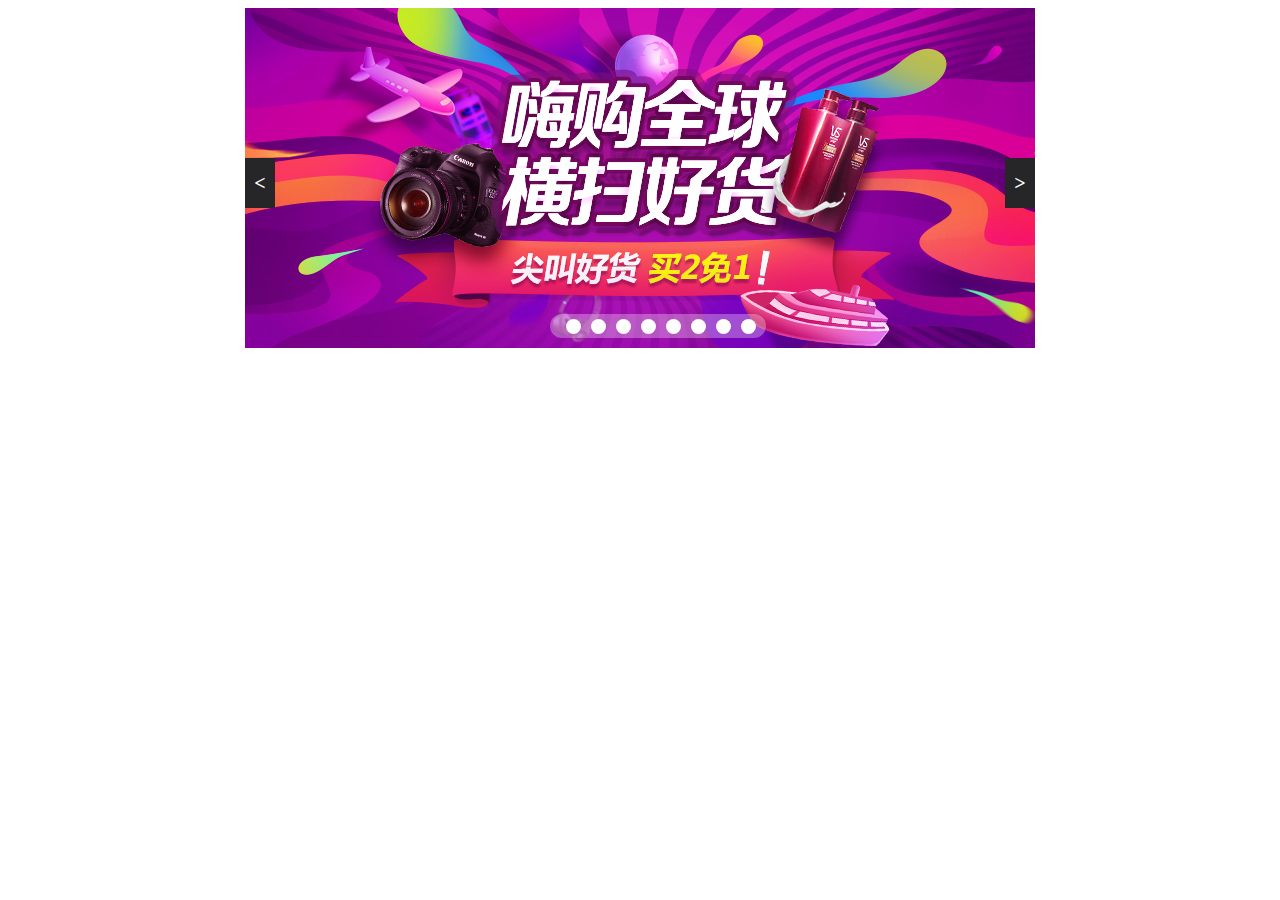
<file: JS课后练习/index.html>
<!DOCTYPE html>
<html>
	<head>
		<meta charset="utf-8" />
		<title></title>
		<style type="text/css">
			.cont{
				position: relative;
				width: 790px;
				height: 340px;
				margin:0 auto;
			}
			p{
				position: absolute;
				background:#262628;
				width: 30px;
				height: 50px;
				top: 50%;
				left: 0px;
				margin-top: -20px;
				color: white;
				line-height: 50px;
				text-align: center;
				font-size: 20px;
				font-weight: bold;
			}
			#right{
				left:760px;
			}
			p:hover{
				background: rgba(0,0,0,0.5);
			}
			.radius{
				position: absolute;
				bottom: 10px;
				left: 50%;
				border-radius: 16px;
				height: 20px;
				background: hsla(0,0%,100%,.3);
				padding: 2px 10px;
				margin-left: -90px;
			}
			ul{
				margin-left: -44px;
				margin-top:3px;
			}
			ul li{
				list-style: none;
				float: left;
				background: white;
				height: 15px;
				width: 15px;
				border-radius: 50%;
				margin-left: 10px;
			}
		</style>
	</head>
	<body>
		<div class="cont">
			<img id="pic" src="img/1.jpg"/>
			<p id="left"><</p>
			<p id="right">></p>
			<div class="radius">
			<ul id="list">
				<li></li>
				<li></li>
				<li></li>
				<li></li>
				<li></li>
				<li></li>
				<li></li>
				<li></li>
			</ul>
			</div>
		</div>
	</body>
	<script type="text/javascript">
		var oPic=document.getElementById('pic');
		var oLeft=document.getElementById('left');
		var oRight=document.getElementById('right');
		var oList=document.getElementById('list');
		var aLi=document.getElementsByTagName('li');
		var arrImg=['img/1.jpg','img/2.jpg','img/3.jpg','img/4.jpg','img/5.jpg','img/6.jpg','img/7.jpg','img/8.jpg'];
		var num=0;
		
		oRight.onclick=function(){
			if(num<arrImg.length-1){
				num++;
			}else{
				num=0;
			}for(var i=0;i<aLi.length;i++){
					aLi[i].style.background='white';
				};
				aLi[num].style.background='deeppink';
			oPic.src=arrImg[num];
		}
		oLeft.onclick=function(){
			if(num>0){
				num--;
			}else{
				num=arrImg.length-1;
			}for(var i=0;i<aLi.length;i++){
					aLi[i].style.background='white';
				};
				aLi[num].style.background='deeppink';
			oPic.src=arrImg[num];
		}
		
		for(var i=0;i<aLi.length;i++){
			aLi[i].num=i;
			aLi[i].onmouseover=function(){
				oPic.src=arrImg[this.num];
				for(var i=0;i<aLi.length;i++){
					aLi[i].style.background='white';
				};
				this.style.background='deeppink';
				num = this.num;
			}
		}
	</script>
</html>
</file>
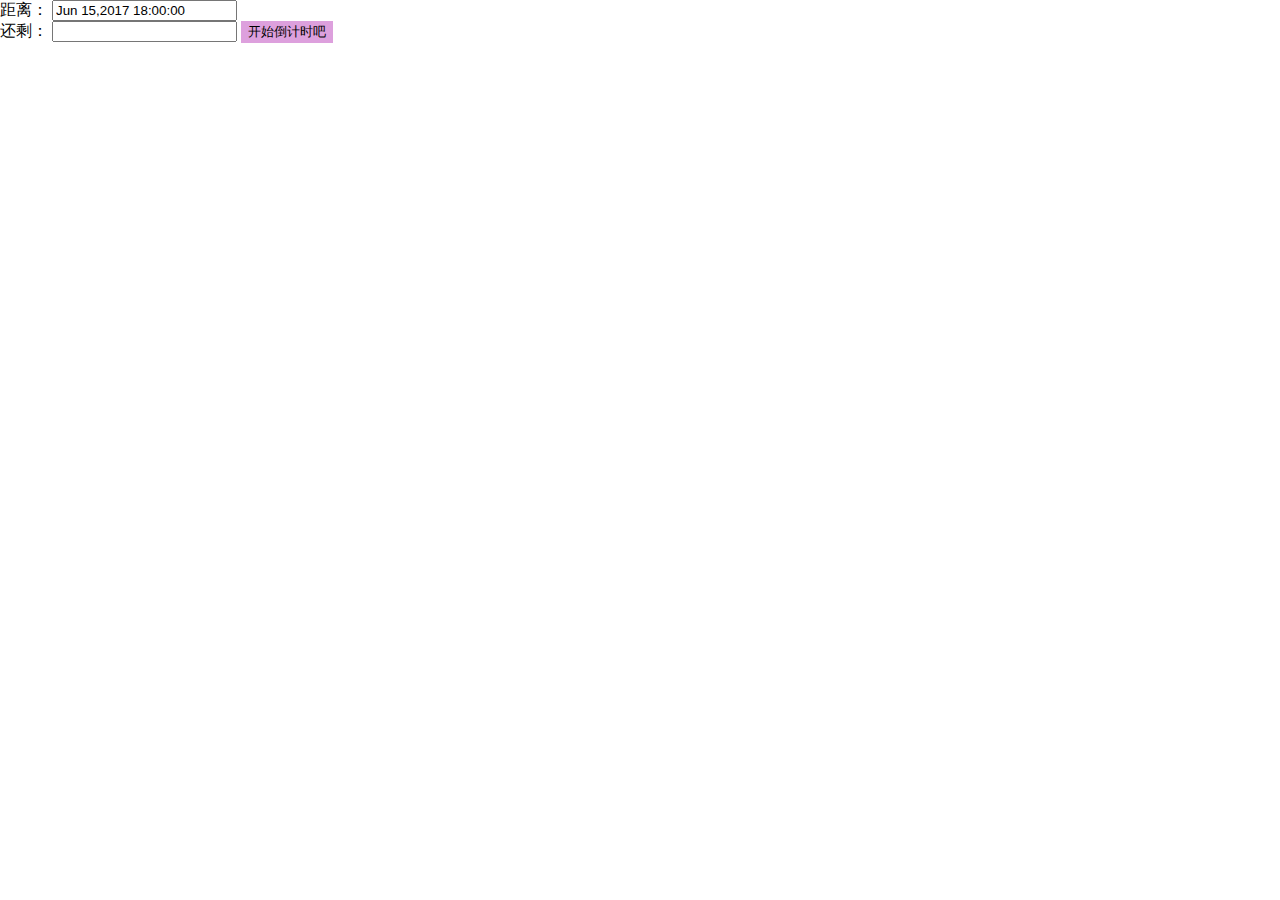
<file: JS/倒计时.html>
<!DOCTYPE html>
<html>
	<head>
		<meta charset="UTF-8">
		<title></title>
		<link rel="stylesheet" type="text/css" href="css/reset.css"/>
		<style type="text/css">
			button{
				background: plum;
				border: 1px solid plum;
			}
		</style>
	</head>
	<body>
		<label>距离：</label>
		<input type="text" id="newdate" value="Jun 15,2017 18:00:00" /><br />
		<label>还剩：</label>
		<input type="text" id="nowdate" value="" />
		<button id="btn">开始倒计时吧</button>
	</body>
	<script src="js/new_file.js" type="text/javascript" charset="utf-8"></script>
	<script type="text/javascript">
		
		$('btn').onclick=function(){
			setInterval(function(){
				var newDate=new Date('Jun 15,2017 18:00:00');
				var nowDate=new Date();
//				var newDate=new Date($('newdate').value);
//				var nowDate=new Date($('nowdate').value);
				var t=(newDate-nowDate)/1000;
		//		剩余的不满一分钟的秒: t%60
		//		剩下的不满一小时的分:Math.floor(t%86400%3600/60)
		//		剩下多少小时:Math.floor(t%86400/3600)
		//		剩下多少天(24*60*60): Math.floor(t/86400);
				var str=Math.floor(t/86400)+'天'+Math.floor(t%86400/3600)
						+'时'+Math.floor(t%86400%3600/60)+'分'
						+Math.floor(t%60)+'秒';
					$('nowdate').value=str;
				},1000)
		}
//		
	</script>
</html>
</file>
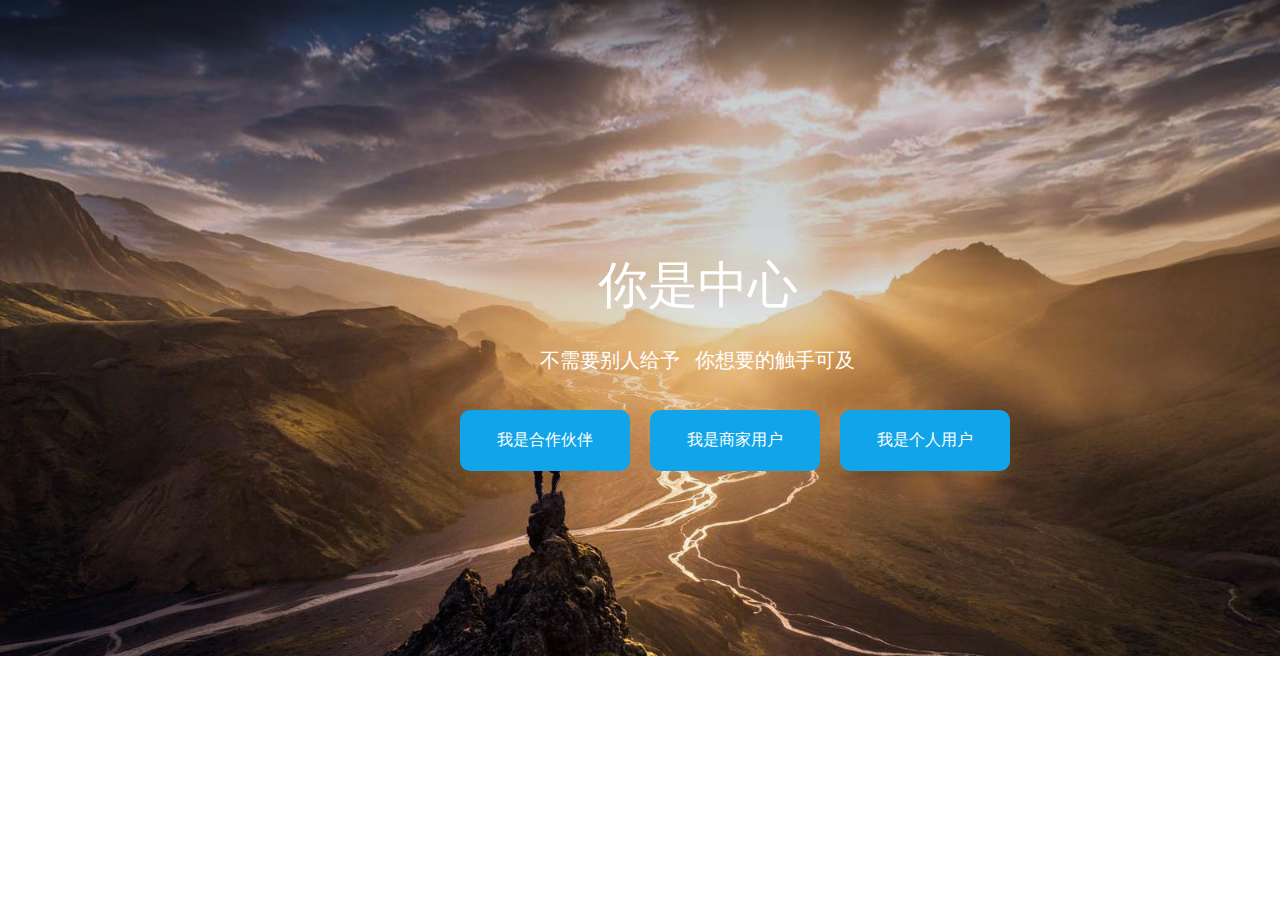
<file: JS/支付宝页面.html>
<!DOCTYPE html>
<html>
	<head>
		<meta charset="UTF-8">
		<title></title>
		<link rel="stylesheet" type="text/css" href="css/reset.css"/>
		<style type="text/css">
			img{
				position: relative;
				width: 100%;
			}
			#main{
				position: absolute;
				left: 50%;
				top: 50%;
				margin-left: -200px;
				margin-top: -200px;
				color: white;
			}
			#main h2{
				font-size: 50px;
				font-family: 华文行楷;
				line-height: 70px;
				text-align: center;
				margin-bottom: 20px;
				margin-left: 100px;
			}
			#main h4{
				font-size: 20px;
				margin-left: 100px;
				line-height: 40px;
				text-align: center;
				margin-bottom: 10px;
			}
			
			#main #list li{
				float: left;
				margin-left: 20px;
				background: #12A4E8;
				padding: 20px;
				text-align: center;
				border-radius: 10px;
				margin-top: 20px;
				width: 130px;
				
			}
			#li{
				position: absolute;
				top: 140px;
				left: 380px;
			}
			#box{
				background: #12A4E8;
				border-radius: 10px;
				text-align: center;
				width: 170px;
				height: 90px;
				position: absolute;
				top: 140px;
				left: 210px;
				display: none;
			}
			#box h6{
				padding: 10px;
				font-size: 16px;
			}
			#box .line{
				border-bottom: 1px solid white;
			}
		</style>
	</head>
	<body>
		<img id="pic" src="img/a1.jpg"/>
		<div id="main">
			<h2>你是中心</h2>
			<h4>
				不需要别人给予&nbsp;&nbsp;
				你想要的触手可及
			</h4>
			<ul id="list">
				<li>我是合作伙伴</li>
				<li id="position">
					我是商家用户
				</li>
				<li id="li">我是个人用户</li>
			</ul>
			<div id="box">
				<h6 class="line">我是支付宝商家</h6>
				<h6>我是口碑商家</h6>
			</div>
		</div>
		
	</body>
	<script src="js/new_file.js" type="text/javascript" charset="utf-8"></script>
	<script type="text/javascript">
		var arrImg=['img/a1.jpg','img/a2.jpg','img/a3.jpg'];
		var num=0;
		function change(){
			if(num<arrImg.length-1){
				num=num+1;
			}else{
				num=0;
			}
			$('pic').src=arrImg[num];
		}
		setInterval(change,3000);
		
		$('position').onmouseover=function(){
			$('position').style.display='none';
			$('box').style.display='block';
		}
		$('position').onmouseout=function(){
			$('position').style.display='block';
			$('box').style.display='none';
		}
	</script>
</html>
</file>
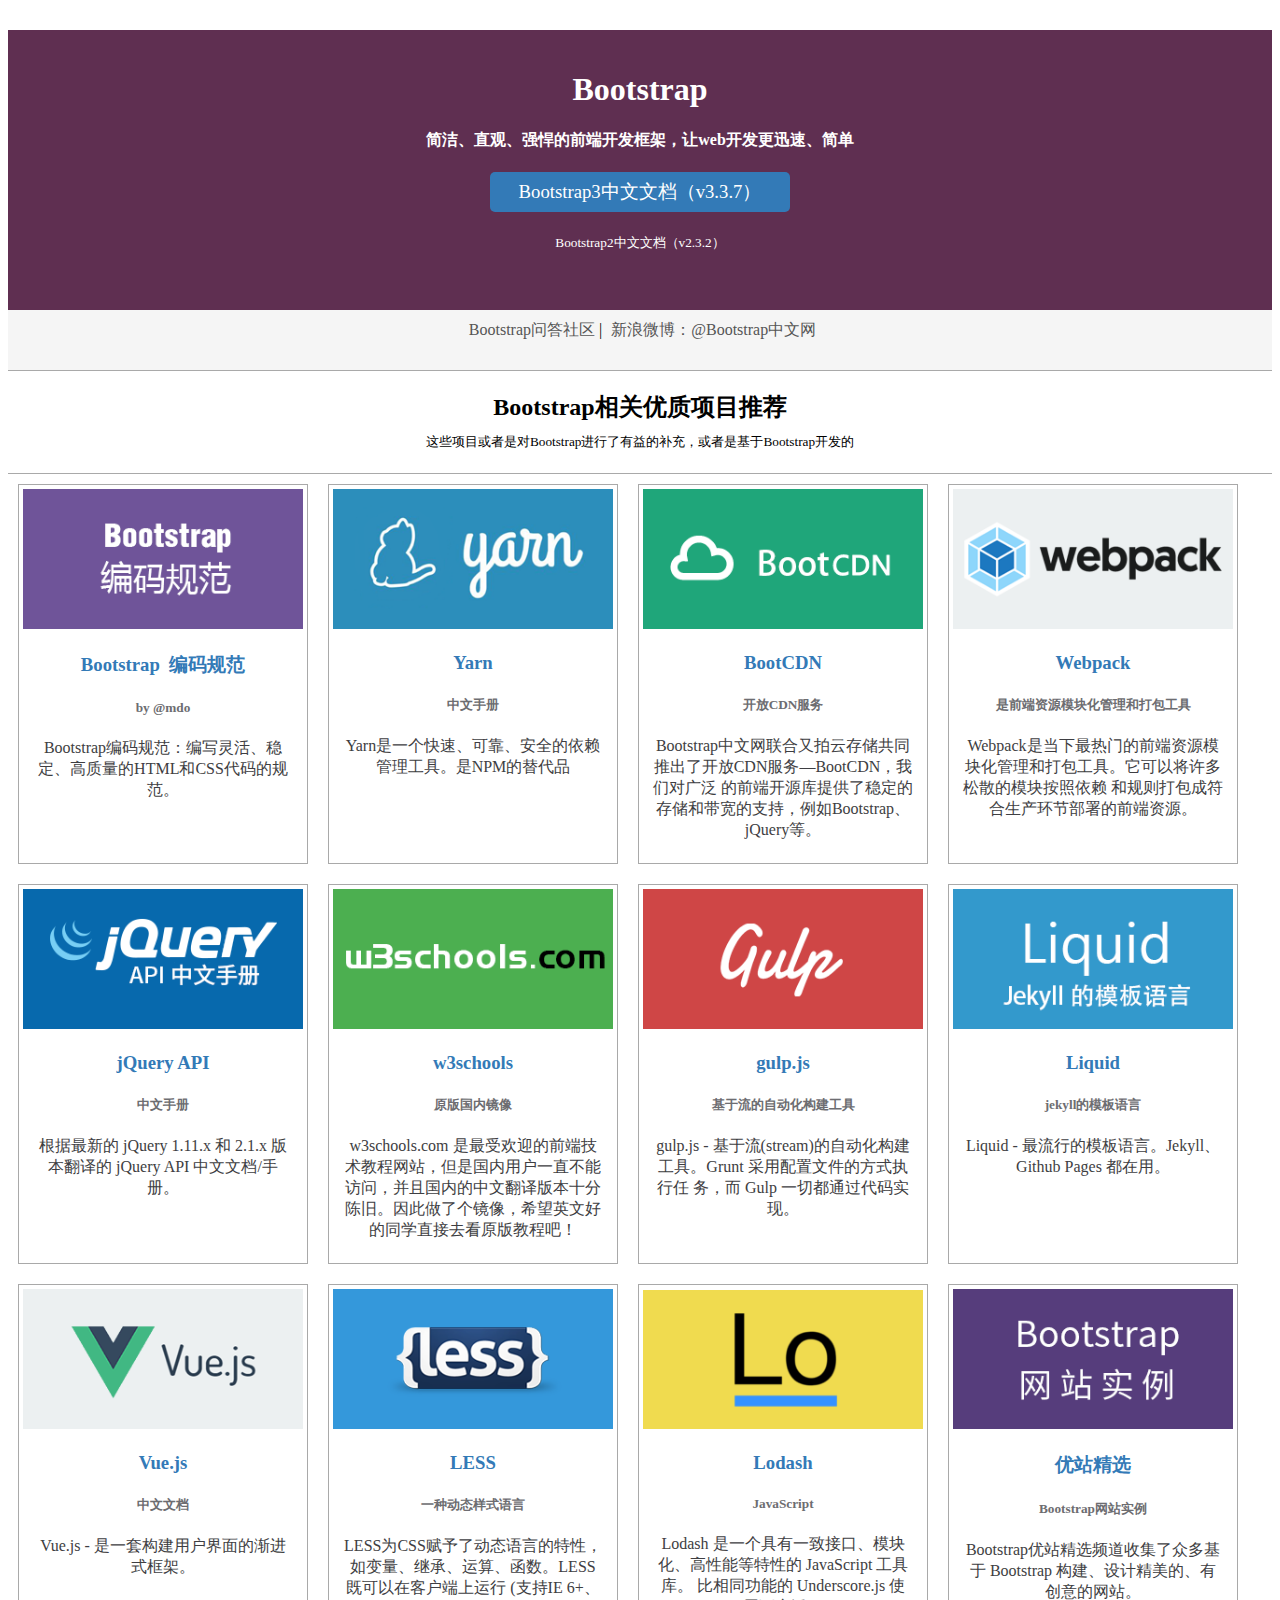
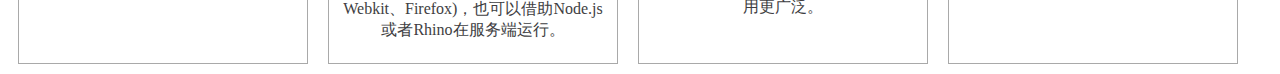
<file: 杨菊-响应式布局/bootstrap.html>
<!DOCTYPE html>
<html>
	<head>
		<meta charset="utf-8"><!--字符编码-->
	    <meta http-equiv="X-UA-Compatible" content="IE=edge"><!--匹配最新的IE浏览器，做兼容-->
	    <meta name="viewport" content="width=device-width, initial-scale=1"><!--视口-->
	    <!-- 上述3个meta标签*必须*放在最前面，任何其他内容都*必须*跟随其后！ -->
		<title></title>
		<style type="text/css">
			.wrap{
				margin: 30px auto;
			}
			.header{
				height: 300px;
				background: #5F2F51;
			}
			.header h1,.header h4{
				text-align: center;
				color: white;
			}
			.header h3{
				text-align: center;
				background: #337AB7;
				color: white;
				width:300px;
				height: 40px;
				margin: 0 auto;
				line-height: 40px;
				border-radius: 5px;
			}
			.header h3 a{
				color: white;
				text-decoration: none;
				font-weight: normal;
			}
			.header h5{
				text-align: center;
			}
			.header h5 a{
				color: white;
				text-decoration: none;
				font-weight: normal;
			}
			.header h5 a:hover{
				text-decoration: underline;
			}
			.font{
				padding-top: 20px;
			}
			.nav{
				background: #F5F5F5;
				height: 60px;
				border-bottom: 1px solid darkgray;
				margin-top: -20px;
				text-align: center;
			}
			.nav-box{
				
				padding-top: 10px;
			}
			.nav span a {
				color:#555555;
				text-decoration: none;
				margin-left: 5px;
			}
			.black:hover{
				text-decoration: underline;
			}
			.red:hover{
				text-decoration: underline;
				color: red;
			}
			.cont .cont-boots{
				text-align: center;
				border-bottom: 1px solid darkgray;
				/*width: 500px;
				height: 80px;*/
				margin: 0 auto;
			}
			.cont-boots h5{
				font-weight: normal;
				margin-top: -10px;
			}
			/*.cont-bgbox{
				padding: 0 15%;
				margin: 20px auto;
			}*/
			.cont-box{
				width: 280px;
				height: 370px;
				border: 1px solid #A9A9A9;
				padding: 4px;
				text-align: center;
				margin: 10px 10px;
				float: left;
			}
			.cont-box img{
				width: 280px;
			}
			.cont-box h3 a{
				color: #337AB7;
				margin: 0;
				text-decoration: none;
			}
			.cont-box h3 a:hover{
				color: #282829;
			}
			.cont-box h5 a{
				color: #6d6d71;
				margin-top: -10px;
				text-decoration: none;
			}
			.cont-box  p{
				text-align: center;
				padding: 0 10px;
				color: #3e3e42;
			}
			@media(min-width:1300px){
				.cont-cont{
					width: 1300px;
					margin: 0 auto;
					margin-top: 20px;
					
					
				}
				.cont-boots{
					width: 1300px;
					margin: 0 auto;
				}
				.cont-bgbox{
					width: 1300px;
					margin: 0 auto;
					padding: 0px 3%;
				}
			}
		</style>
	</head>
	<body>
		<div class="wrap">
			<div class="header">
				<div class="font">
					<h1>Bootstrap</h1>
					<h4>简洁、直观、强悍的前端开发框架，让web开发更迅速、简单</h4>
					<h3><a href="#">Bootstrap3中文文档（v3.3.7）</a></h3>
					<h5><a href="#">Bootstrap2中文文档（v2.3.2）</a></h5>
				</div>
			</div>
			<div class="nav">
				<div class="nav-box">
					<span>
						<a href="#" class="black">Bootstrap问答社区</a>
						|
						<a href="#" class="red">新浪微博：@Bootstrap中文网</a>
					</span>
				</div>
			</div>
			<div class="cont">
				<div class="cont-boots">
					<h2>Bootstrap相关优质项目推荐</h2>
					<h5>这些项目或者是对Bootstrap进行了有益的补充，或者是基于Bootstrap开发的</h5>
				</div>
				<div class="cont-bgbox">
					<div class="cont-box">
						<a href="#"><img src="img/codeguide.png"/></a>
						<h3><a href="#">Bootstrap &nbsp;编码规范</a></h3>
						<h5><a href="#">by&nbsp;@mdo</a></h5>
						<p>Bootstrap编码规范：编写灵活、稳定、高质量的HTML和CSS代码的规范。</p>
					</div>
					<div class="cont-box">
						<a href="#"><img src="img/yarn.png"/></a>
						<h3><a href="#">Yarn</a></h3>
						<h5><a href="#">中文手册</a></h5>
						<p>Yarn是一个快速、可靠、安全的依赖管理工具。是NPM的替代品</p>
					</div>
					<div class="cont-box">
						<a href="#"><img src="img/bootcdn.png"/></a>
						<h3><a href="#">BootCDN</a></h3>
						<h5><a href="#">开放CDN服务</a></h5>
						<p>Bootstrap中文网联合又拍云存储共同推出了开放CDN服务—BootCDN，我们对广泛
						的前端开源库提供了稳定的存储和带宽的支持，例如Bootstrap、jQuery等。
						</p>
					</div>
					<div class="cont-box">
						<a href="#"><img src="img/webpack.png"/></a>
						<h3><a href="#">Webpack</a></h3>
						<h5><a href="#">是前端资源模块化管理和打包工具</a></h5>
						<p>Webpack是当下最热门的前端资源模块化管理和打包工具。它可以将许多松散的模块按照依赖
							和规则打包成符合生产环节部署的前端资源。
						</p>
					</div>
					<div class="cont-box">
						<a href="#"><img src="img/jqueryapi.png"/></a>
						<h3><a href="#">jQuery API</a></h3>
						<h5><a href="#">中文手册</a></h5>
						<p>根据最新的 jQuery 1.11.x 和 2.1.x 版本翻译的 jQuery API 中文文档/手册。</p>
					</div>
					<div class="cont-box">
						<a href="#"><img src="img/w3schools.png"></a>
						<h3><a href="#">w3schools</a></h3>
						<h5><a href="#">原版国内镜像</a></h5>
						<p>w3schools.com 是最受欢迎的前端技术教程网站，但是国内用户一直不能访问，并且国内的中文翻译版本十分
							陈旧。因此做了个镜像，希望英文好的同学直接去看原版教程吧！</p>
					</div>
					<div class="cont-box">
						<a href="#"><img src="img/gulpjs.png"></a>
						<h3><a href="#">gulp.js</a></h3>
						<h5><a href="#">基于流的自动化构建工具</a></h5>
						<p>gulp.js - 基于流(stream)的自动化构建工具。Grunt 采用配置文件的方式执行任
							务，而 Gulp 一切都通过代码实现。</p>
					</div>
					<div class="cont-box">
						<a href="#"><img src="img/liquid.png"></a>
						<h3><a href="#">Liquid</a></h3>
						<h5><a href="#">jekyll的模板语言</a></h5>
						<p>Liquid - 最流行的模板语言。Jekyll、Github Pages 都在用。</p>
					</div>
					<div class="cont-box">
						<a href="#"><img src="img/vuejs.png"></a>
						<h3><a href="#">Vue.js</a></h3>
						<h5><a href="#">中文文档</a></h5>
						<p>Vue.js - 是一套构建用户界面的渐进式框架。</p>
					</div>
					<div class="cont-box">
						<a href="#"><img src="img/lesscss.png"></a>
						<h3><a href="#">LESS</a></h3>
						<h5><a href="#">一种动态样式语言</a></h5>
						<p>LESS为CSS赋予了动态语言的特性，如变量、继承、运算、函数。LESS既可以在客户端上运行
							 (支持IE 6+、Webkit、Firefox)，也可以借助Node.js或者Rhino在服务端运行。</p>
					</div>
					<div class="cont-box">
						<a href="#"><img src="img/lodash.png"></a>
						<h3><a href="#">Lodash</a></h3>
						<h5><a href="#">JavaScript</a></h5>
						<p>Lodash 是一个具有一致接口、模块化、高性能等特性的 JavaScript 工具库。
							比相同功能的 Underscore.js 使用更广泛。</p>
					</div>
					<div class="cont-box">
						<a href="#"><img src="img/expo.png"></a>
						<h3><a href="#">优站精选</a></h3>
						<h5><a href="#">Bootstrap网站实例</a></h5>
						<p>Bootstrap优站精选频道收集了众多基于 Bootstrap 构建、设计精美的、有创意的网站。</p>
					</div>
				</div>
				
			</div>
		</div>
	</body>
</html>
</file>
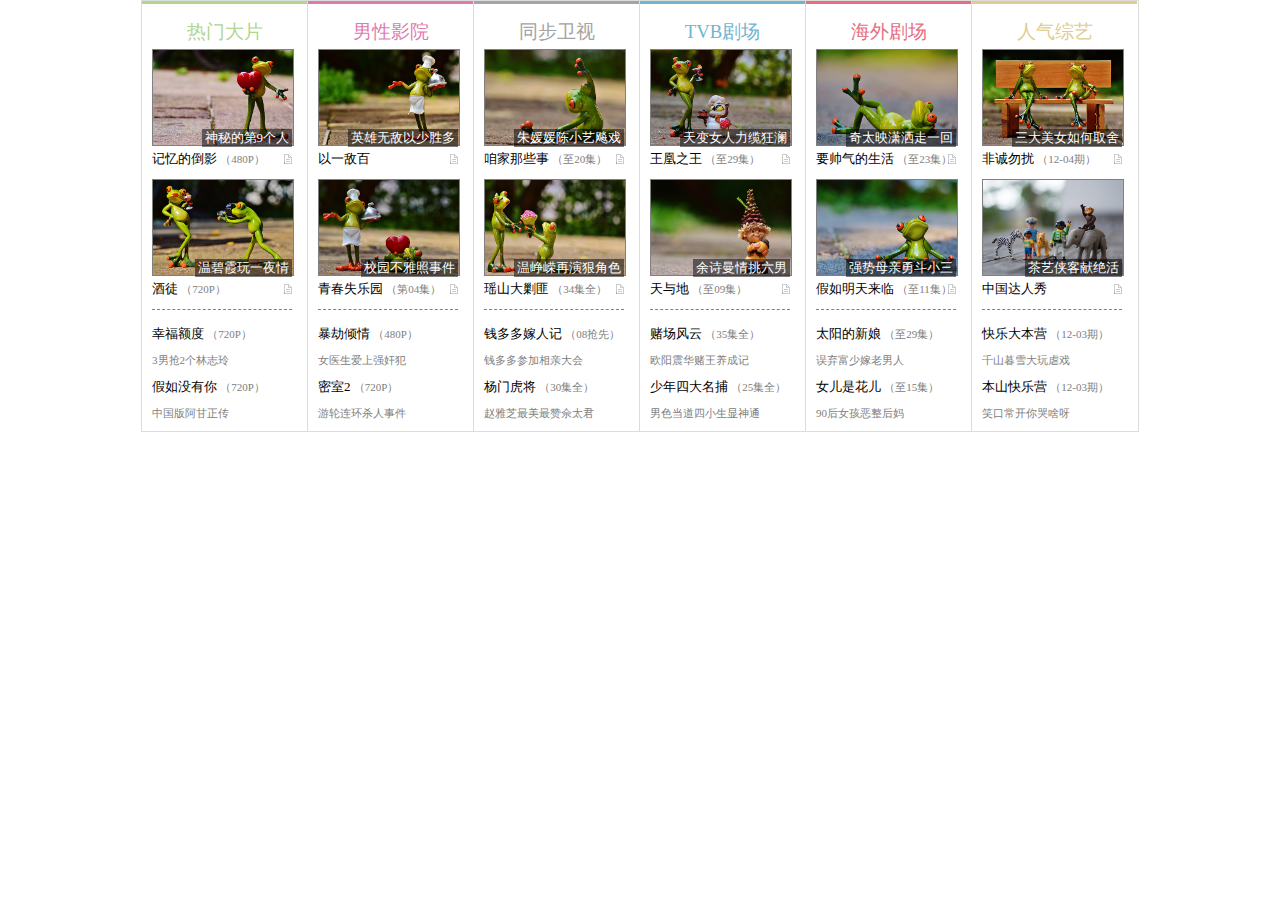
<file: movie/movie/movie.html>
<!DOCTYPE html>
<html>
	<head>
		<meta charset="utf-8" />
		<title>movie</title>
		<link rel="stylesheet" type="text/css" href="css/movie.css"/>
	</head>
	<body>
		<div class="big-cont">
			<div class="cont">
				<div class="font">
					<h3>热门大片</h3>
				</div>
				<div class="box">
					<img src="img/59.jpg"/>
					<p>神秘的第9个人</p>
					<h4>
						记忆的倒影
						<span>（480P）</span>
					</h4>
				</div>
				<div class="box">
					<img src="img/60.jpg"/>
					<p>温碧霞玩一夜情</p>
					<h4>
						酒徒
						<span>（720P）</span>
					</h4>
				</div>		
				<div class="bottom">
					<h4>
						幸福额度
						<span>（720P）</span>
					</h4>
					<p>3男抢2个林志玲</p>
					<h4>
						假如没有你
						<span>（720P）</span>
					</h4>
					<p>中国版阿甘正传</p>
				</div>
			</div>
			<div class="cont">
				<div class="font1">
					<h3>男性影院</h3>
				</div>
				<div class="box">
					<img src="img/61.jpg"/>
					<p>英雄无敌以少胜多</p>
					<h4>
						以一敌百
					</h4>
				</div>
				<div class="box">
					<img src="img/62.jpg"/>
					<p>校园不雅照事件</p>
					<h4>
						青春失乐园
						<span>（第04集）</span>
					</h4>
				</div>		
				<div class="bottom">
					<h4>
						暴劫倾情
						<span>（480P）</span>
					</h4>
					<p>女医生爱上强奸犯</p>
					<h4>
						密室2
						<span>（720P）</span>
					</h4>
					<p>游轮连环杀人事件</p>
				</div>
			</div>
			<div class="cont">
				<div class="font2">
					<h3>同步卫视</h3>
				</div>
				<div class="box">
					<img src="img/63.jpg"/>
					<p>朱媛媛陈小艺飚戏</p>
					<h4>
						咱家那些事
						<span>（至20集）</span>
					</h4>
				</div>
				<div class="box">
					<img src="img/64.jpg"/>
					<p>温峥嵘再演狠角色</p>
					<h4>
						瑶山大剿匪
						<span>（34集全）</span>
					</h4>
				</div>		
				<div class="bottom">
					<h4>
						钱多多嫁人记
						<span>（08抢先）</span>
					</h4>
					<p>钱多多参加相亲大会</p>
					<h4>
						杨门虎将
						<span>（30集全）</span>
					</h4>
					<p>赵雅芝最美最赞佘太君</p>
				</div>
			</div>
			<div class="cont">
				<div class="font3">
					<h3>TVB剧场</h3>
				</div>
				<div class="box">
					<img src="img/65.jpg"/>
					<p>天变女人力缆狂澜</p>
					<h4>
						王凰之王
						<span>（至29集）</span>
					</h4>
				</div>
				<div class="box">
					<img src="img/66.jpg"/>
					<p>余诗曼情挑六男</p>
					<h4>
						天与地
						<span>（至09集）</span>
					</h4>
				</div>		
				<div class="bottom">
					<h4>
						赌场风云
						<span>（35集全）</span>
					</h4>
					<p>欧阳震华赌王养成记</p>
					<h4>
						少年四大名捕
						<span>（25集全）</span>
					</h4>
					<p>男色当道四小生显神通</p>
				</div>
			</div>
			<div class="cont">
				<div class="font4">
					<h3>海外剧场</h3>
				</div>
				<div class="box">
					<img src="img/67.jpg"/>
					<p>奇太映潇洒走一回</p>
					<h4>
						要帅气的生活
						<span>（至23集）</span>
					</h4>
				</div>
				<div class="box">
					<img src="img/68.jpg"/>
					<p>强势母亲勇斗小三</p>
					<h4>
						假如明天来临
						<span>（至11集）</span>
					</h4>
				</div>		
				<div class="bottom">
					<h4>
						太阳的新娘
						<span>（至29集）</span>
					</h4>
					<p>误弃富少嫁老男人</p>
					<h4>
						女儿是花儿
						<span>（至15集）</span>
					</h4>
					<p>90后女孩恶整后妈</p>
				</div>
			</div>
			<div class="cont mon">
				<div class="font5">
					<h3>人气综艺</h3>
				</div>
				<div class="box">
					<img src="img/69.jpg"/>
					<p>三大美女如何取舍</p>
					<h4>
						非诚勿扰
						<span>（12-04期）</span>
					</h4>
				</div>
				<div class="box">
					<img src="img/70.jpg"/>
					<p>茶艺侠客献绝活</p>
					<h4>
						中国达人秀
					</h4>
				</div>		
				<div class="bottom">
					<h4>
						快乐大本营
						<span>（12-03期）</span>
					</h4>
					<p>千山暮雪大玩虐戏</p>
					<h4>
						本山快乐营
						<span>（12-03期）</span>
					</h4>
					<p>笑口常开你哭啥呀</p>
				</div>
			</div>
			
		</div>
	</body>
</html>
</file>
<file: movie/movie/css/movie.css>
h1,h2,h3,h4,h5,h6,strong {
	/*font-weight: bold;*/
	font-weight: normal;
}

body,h1,h2,h3,h4,h5,h6,p,ul,ol {
	margin: 0;
}

ul,ol {
	padding: 0;
}

li {
	list-style: none;
}

em {
	/*font-style: italic;*/
	font-style: normal;
}

a {
	text-decoration: none;
	color: #000;
}
.big-cont{
	width:996px;
	height: 430px;
	border: 1px solid #DCDCDC;
	margin: auto;
}
.cont{
	width: 165px;
	height: 430px;
	border-right: 1px solid #dcdcdc;
	float: left;
}
.mon{
	border: none;
}
	.font{
		width: 165px;
		height: 45px;
		border-top: 3px solid #b1d690;
		color: #b1d690;
		text-align: center;
	}
	.font1{
		width: 165px;
		height: 45px;
		border-top: 3px solid #df7aaf;
		color: #df7aaf;
		text-align: center;
	}
	.font1 h3{
		margin-top: 15px;
	}
	.font2{
		width: 165px;
		height: 45px;
		border-top: 3px solid #a4a4a4;
		color: #a4a4a4;
		text-align: center;
	}
	.font2 h3{
		margin-top: 15px;
	}
	.font3{
		width: 165px;
		height: 45px;
		border-top: 3px solid #70b5cf;
		color: #70b5cf;
		text-align: center;
	}
	.font3 h3{
		margin-top: 15px;
	}
	.font4{
		width: 165px;
		height: 45px;
		border-top: 3px solid #e56e81;
		color: #e56e81;
		text-align: center;
	}
	.font4 h3{
		margin-top: 15px;
	}
	.font5{
		width: 165px;
		height: 45px;
		border-top: 3px solid #dfcc8f;
		color: #dfcc8f;
		text-align: center;
	}
	.font5 h3{
		margin-top: 15px;
	}
	.font h3{
		margin-top: 15px;
	}
	.box{
			padding: 0px 10px;
			width: 140px;
			height: 130px;
			/*background: darksalmon;*/
			position: relative;
	}
	.box img{
		width: 100%;
		border: 1px solid gray;
		height: 95px;
	}
	.box p{
		font-size: 13px;
		color: white;
		background: rgba(0,0,0,0.5);
		position: absolute;
		top: 80px;
		right: 10px;
		padding: 0 3px;
	}
	.box h4{
		font-size: 13px;
		color: #000000;
		background: url(../img/图标.png) no-repeat right center;
	}
	.box span{
		font-size: 11px;
		color: gray;
	}
.bottom{
	width: 140px;
	height: 40px;
	border-top: 1px dashed gray;
	margin-left: 10px;
	padding-top: 15px;
}
	.bottom h4{
		font-size: 13px;
		color: #000000;
	}
	.bottom span{
		font-size: 11px;
		color: gray;
	}
	.bottom p{
		font-size: 11px;
		color: gray;
		padding: 10px 0px;
	}
</file>
